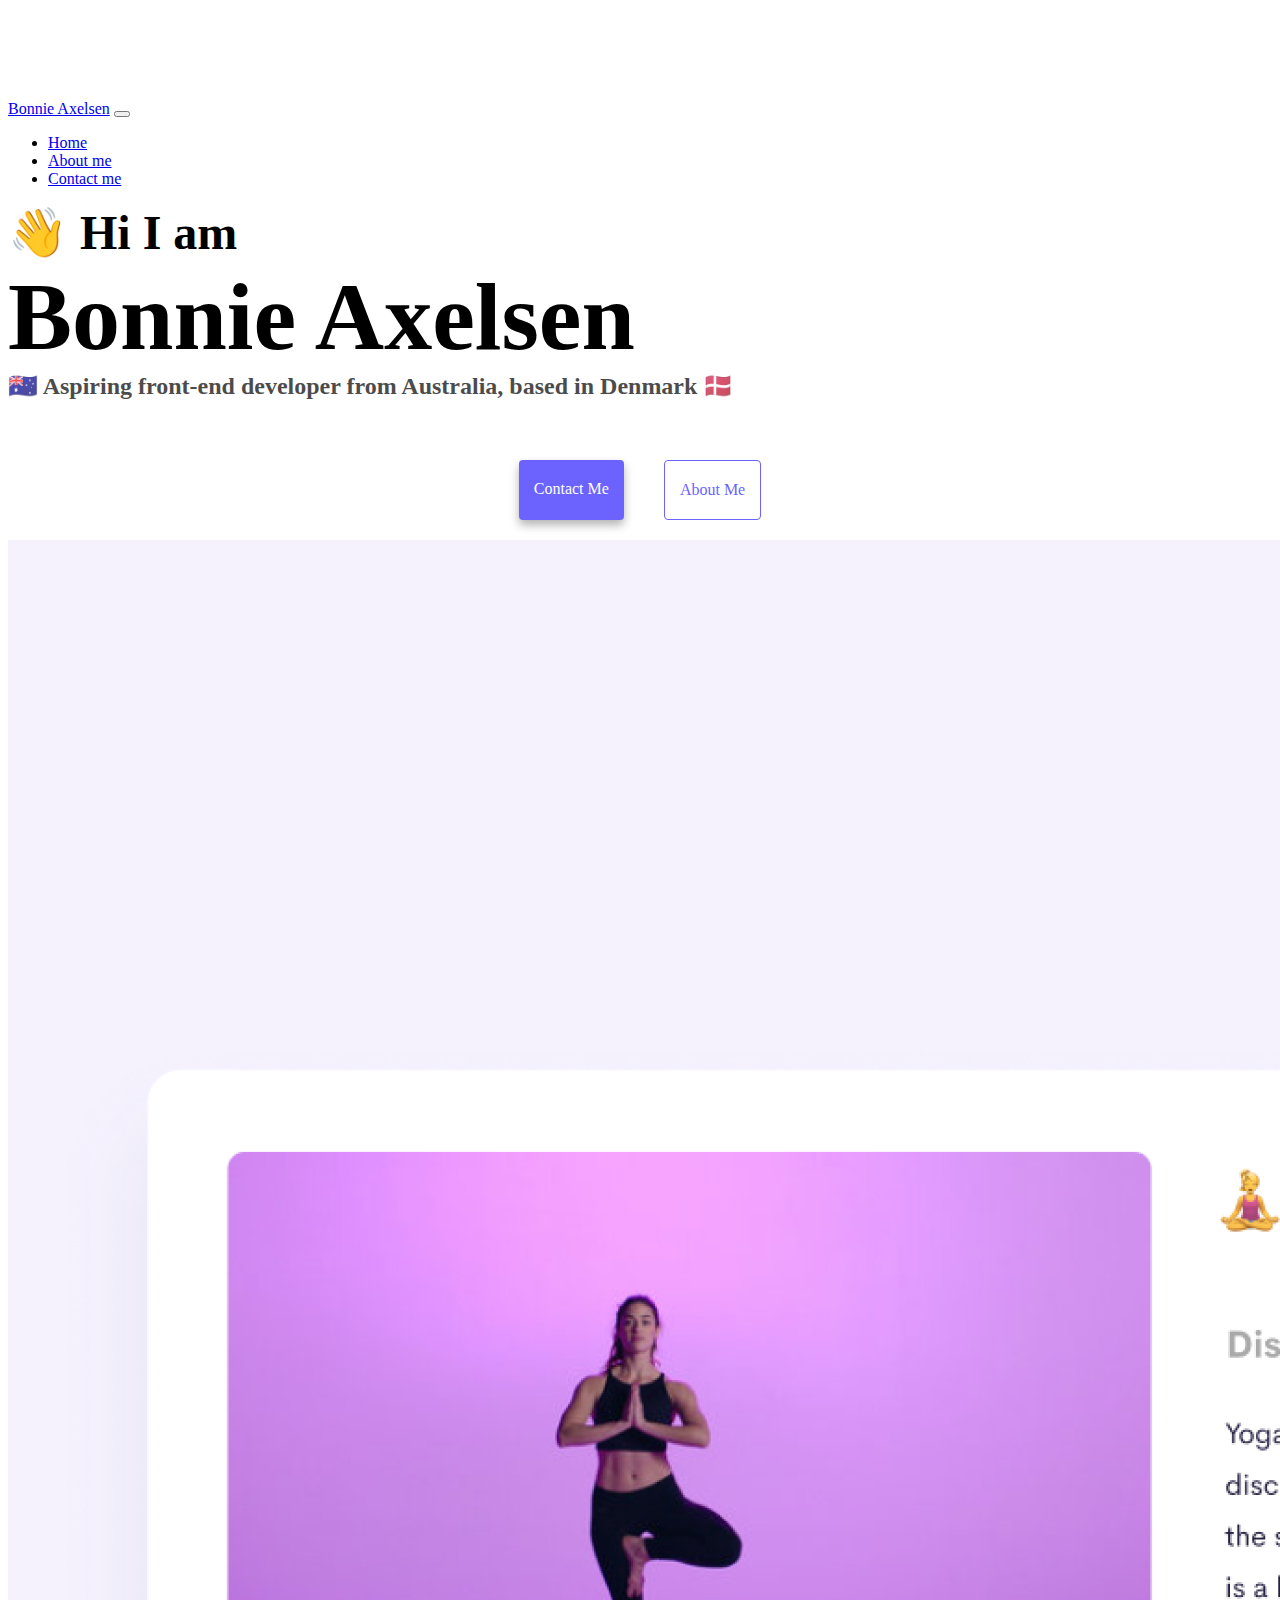
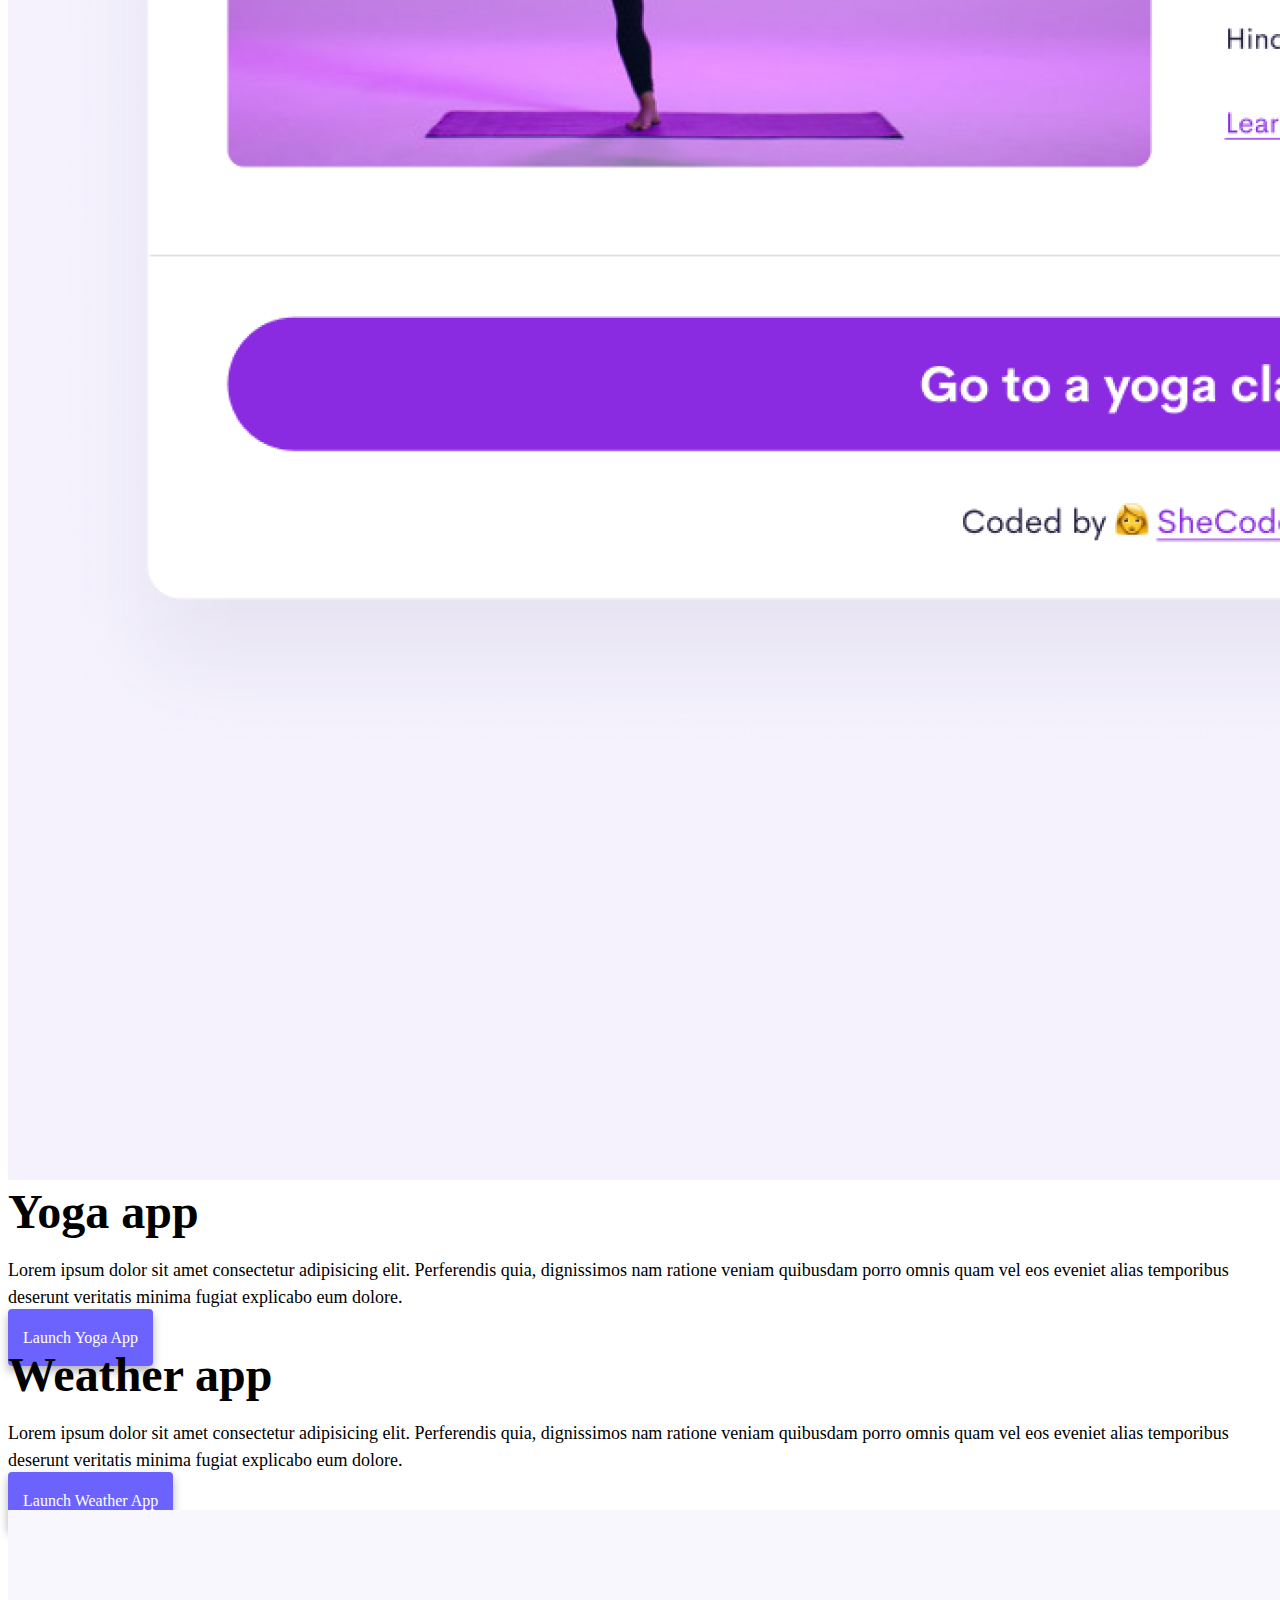
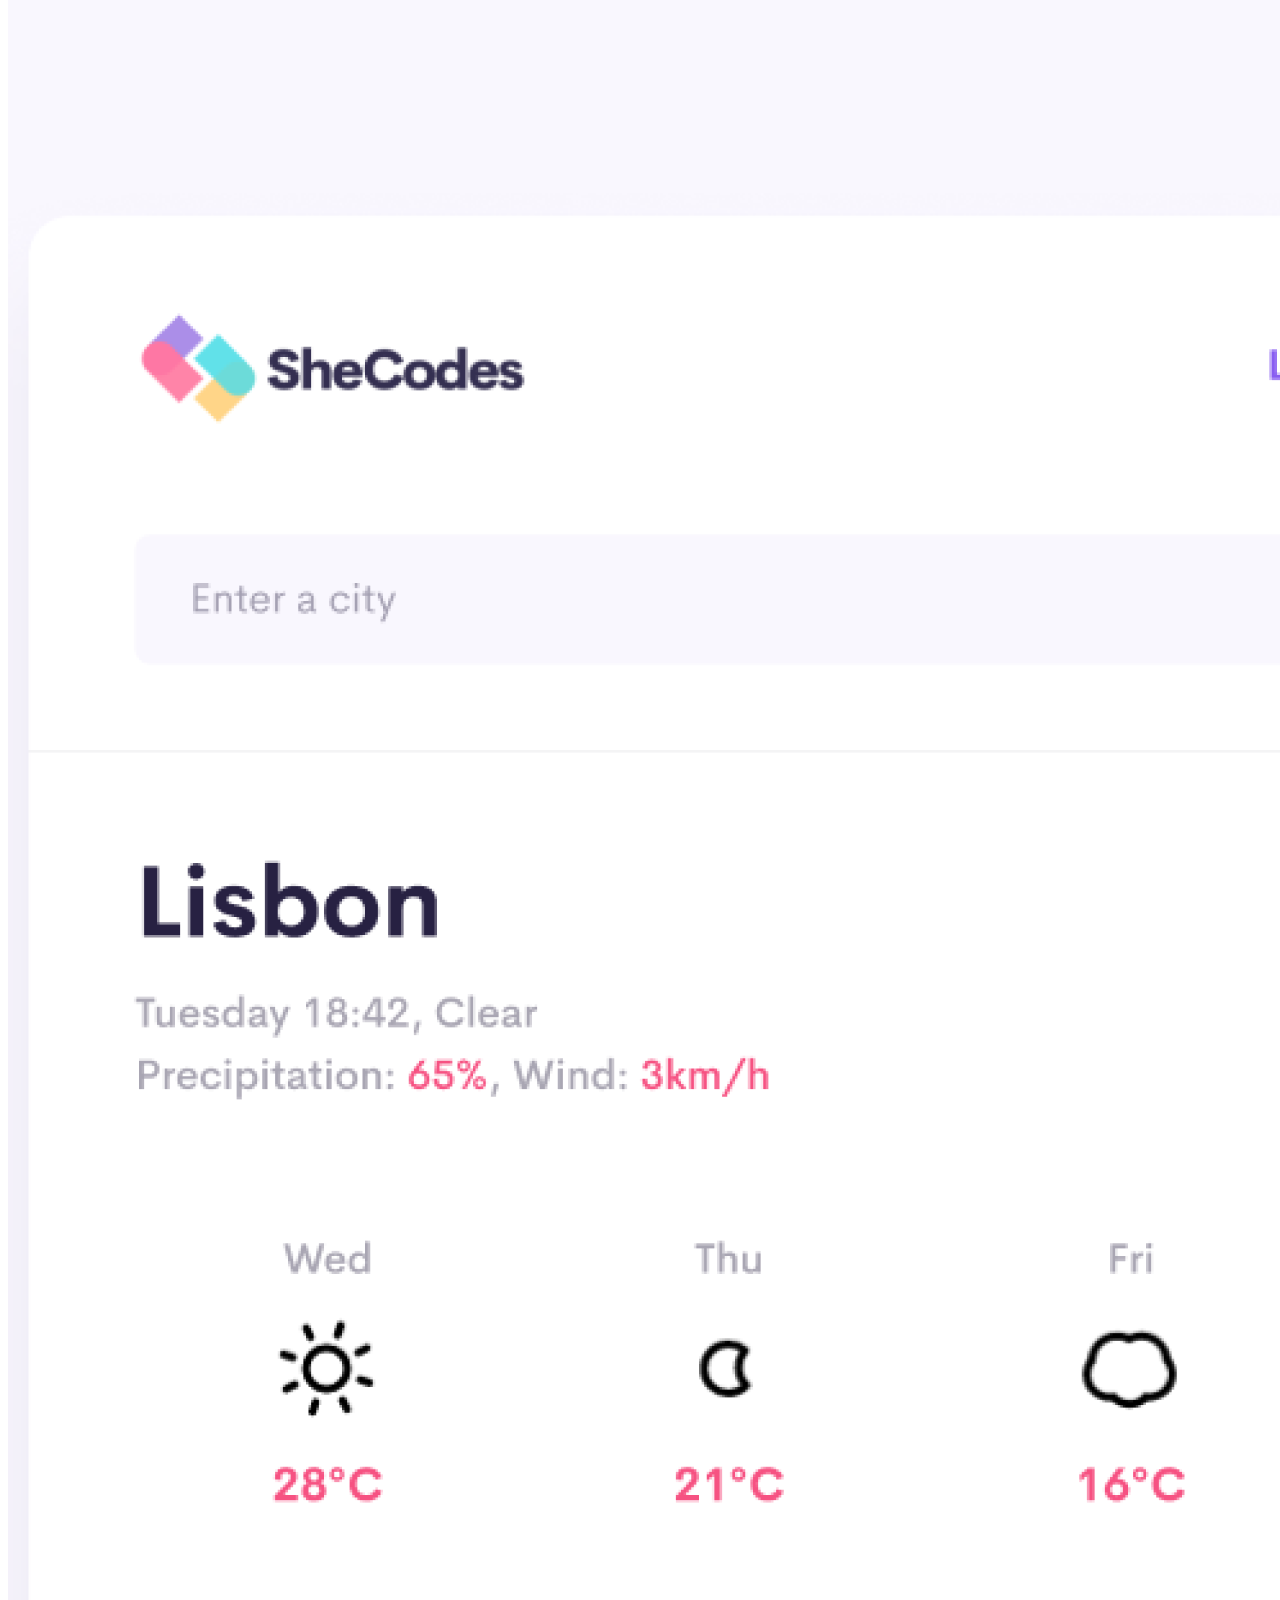
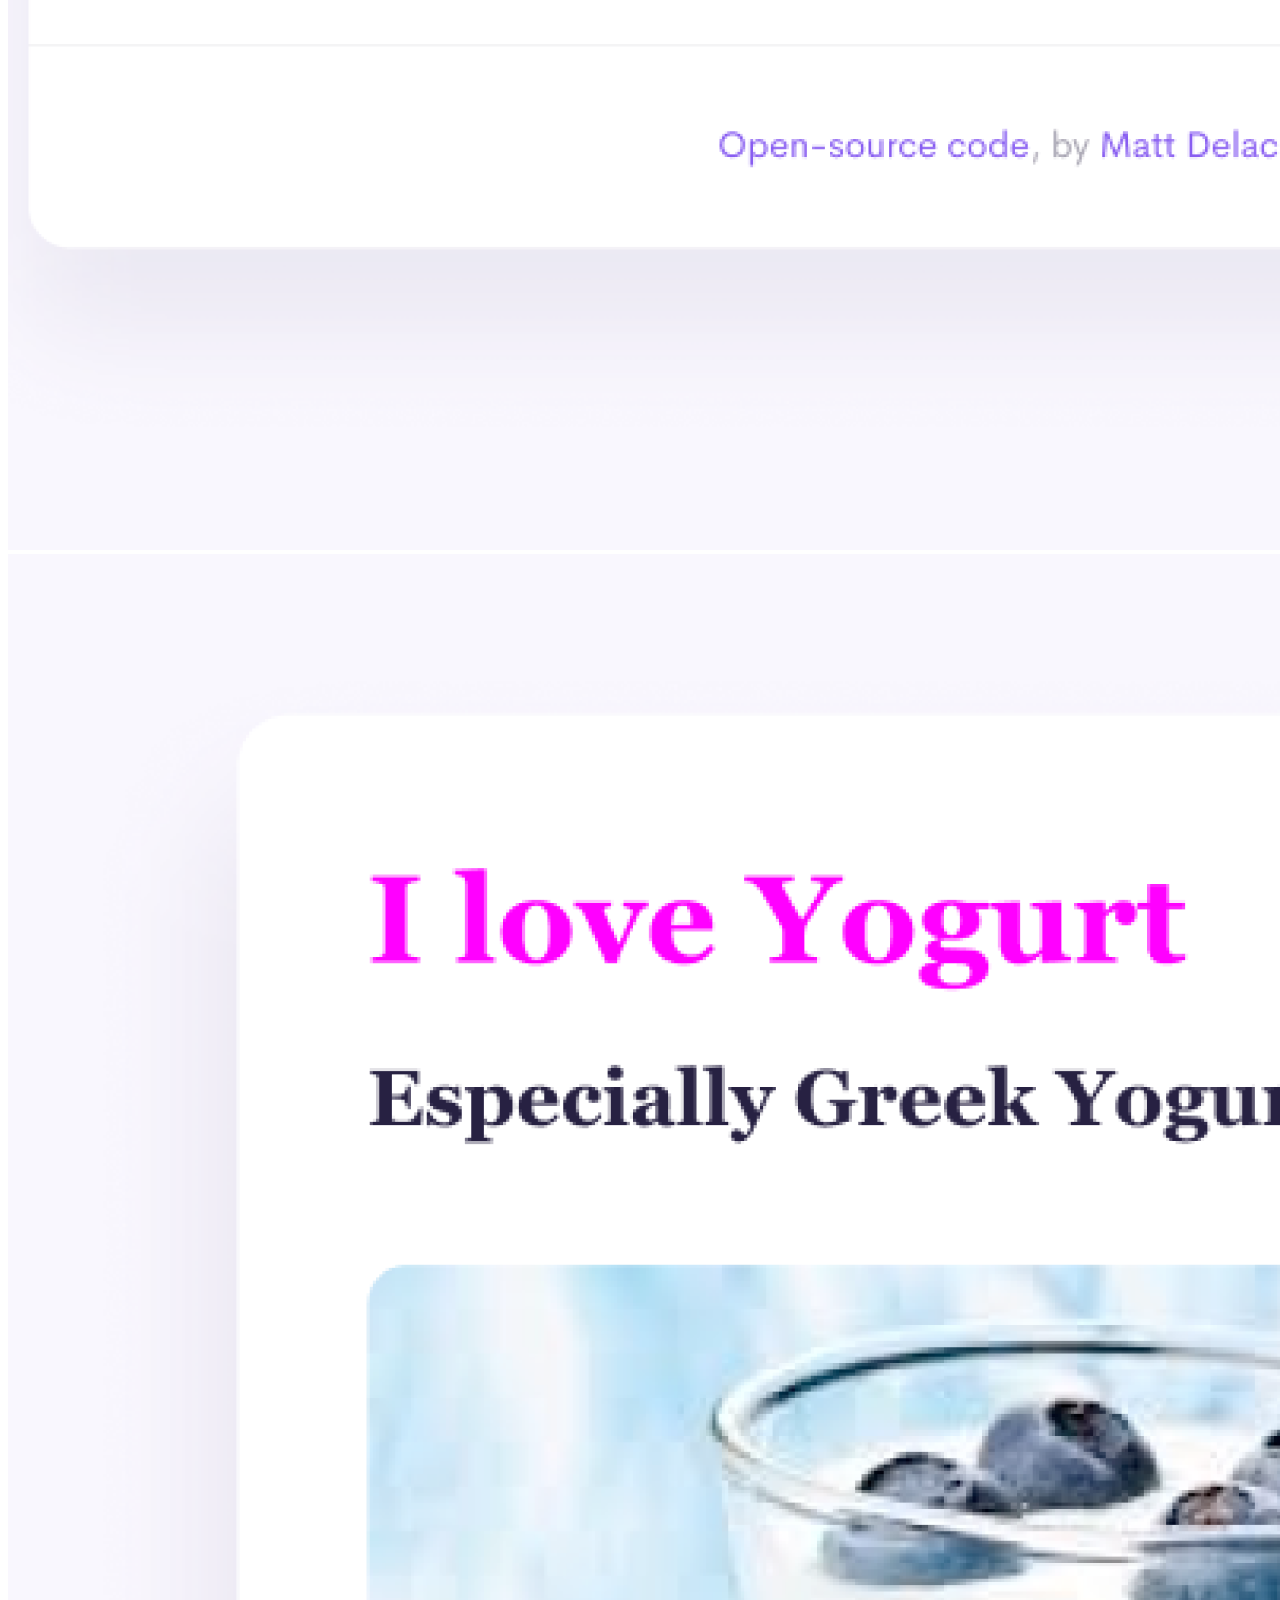
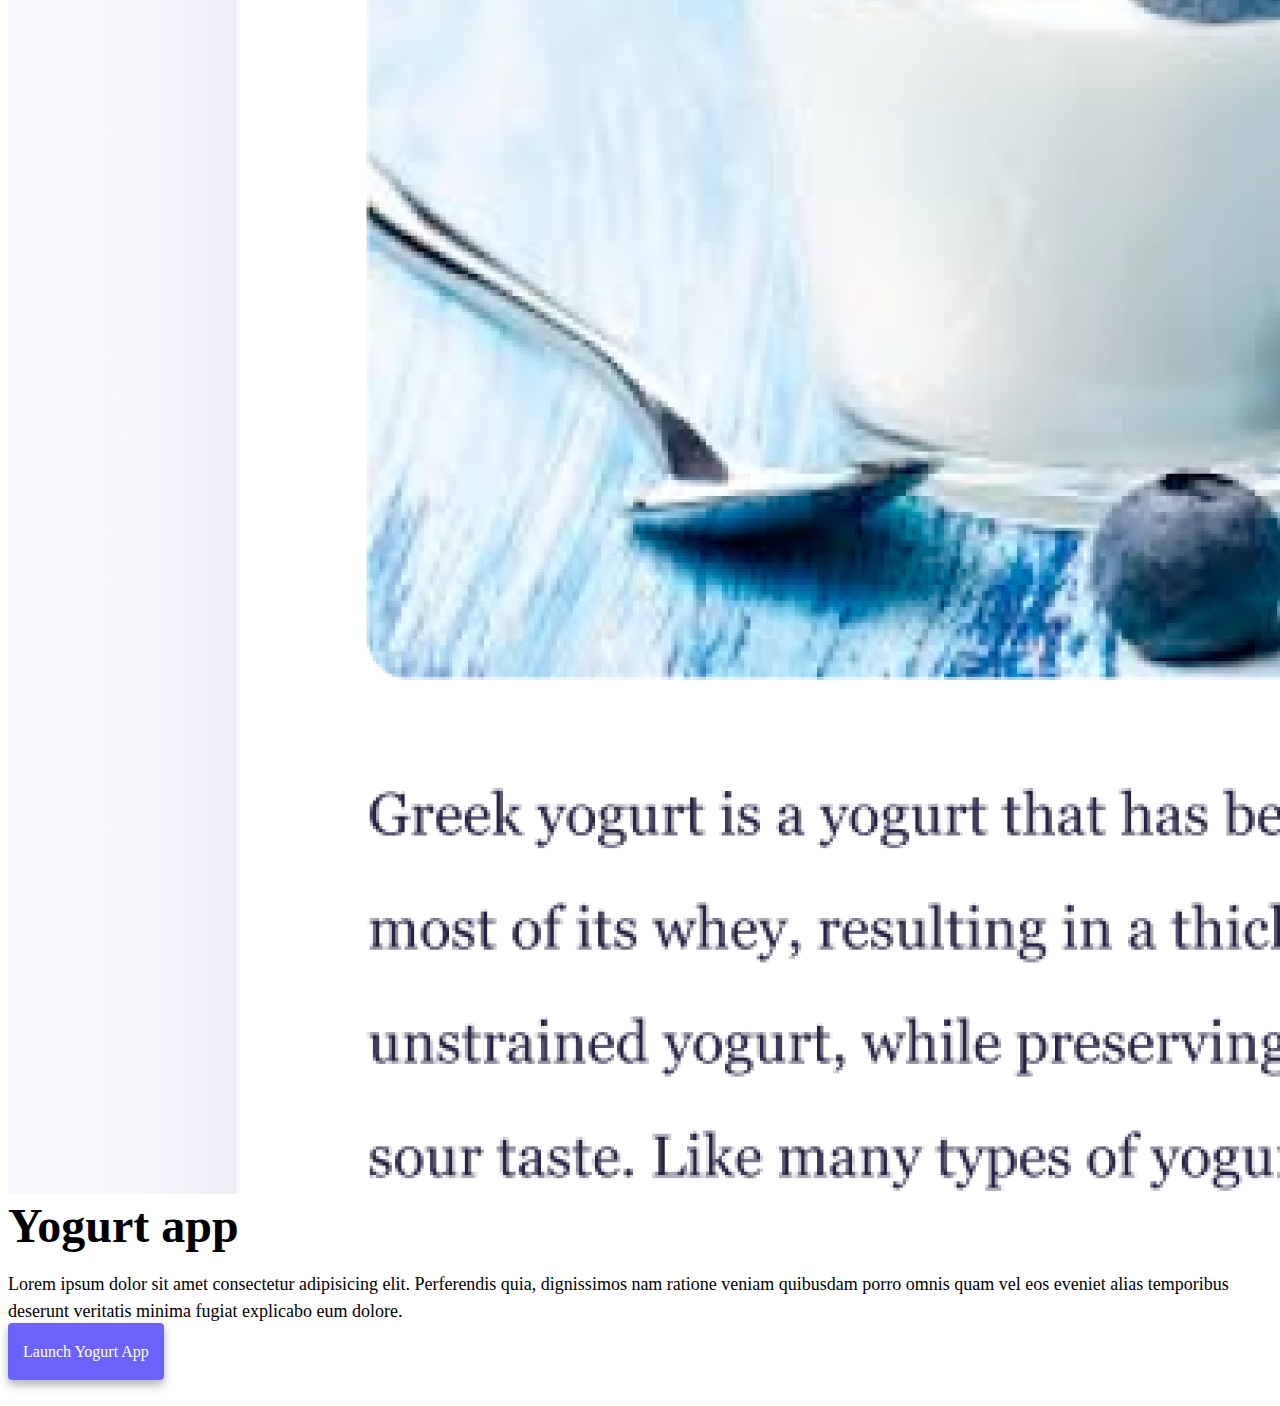
<file: index.html>
<!DOCTYPE html>
<html lang="en">

<head>
    <meta charset="UTF-8" />
    <meta http-equiv="X-UA-Compatible" content="IE=edge" />
    <meta name="viewport" content="width=device-width, initial-scale=1.0" />
    <meta name="description" content="Click here to see Advanced tools from SheCodes.io">
    <title>Bonnie Axelsen - Advanced tools homepage</title>
    <link href="https://cdn.jsdelivr.net/npm/bootstrap@5.1.3/dist/css/bootstrap.min.css" rel="stylesheet"
        integrity="sha384-1BmE4kWBq78iYhFldvKuhfTAU6auU8tT94WrHftjDbrCEXSU1oBoqyl2QvZ6jIW3" crossorigin="anonymous" />
    <script src="https://cdn.jsdelivr.net/npm/bootstrap@5.1.3/dist/js/bootstrap.bundle.min.js"
        integrity="sha384-ka7Sk0Gln4gmtz2MlQnikT1wXgYsOg+OMhuP+IlRH9sENBO0LRn5q+8nbTov4+1p"
        crossorigin="anonymous"></script>
    <link rel="stylesheet" href="/style.css" />
</head>

<body>
    <nav class="navbar navbar-expand-lg navbar-light bg-light fixed-top">
        <div class="container">
            <a class="navbar-brand" href="/">Bonnie Axelsen</a>
            <button class="navbar-toggler" type="button" data-bs-toggle="collapse" data-bs-target="#navbarNav"
                aria-controls="navbarNav" aria-expanded="false" aria-label="Toggle navigation">
                <span class="navbar-toggler-icon"></span>
            </button>
            <div class="collapse navbar-collapse" id="navbarNav">
                <ul class="navbar-nav">
                    <li class="nav-item">
                        <a class="nav-link active" aria-current="page" href="/">Home</a>
                    </li>
                    <li class="nav-item">
                        <a class="nav-link" href="/about.html">About me</a>
                    </li>
                    <li class="nav-item">
                        <a class="nav-link" href="/about.html#contact">Contact me</a>
                    </li>
                </ul>
            </div>
        </div>
    </nav>
    <h2 class="text-center">👋 Hi I am</h2>
    <h1 class="text-center">Bonnie Axelsen</h1>
    <h3 class="text-center">
        <span class="country-code">🇦🇺</span>
        Aspiring front-end developer from Australia, based in Denmark
        <span class="country-code">🇩🇰</span>
    </h3>
    <div class="navigation-links mb-5">
        <a href="/about.html#contact" class="primary-link">Contact me</a>
        <a href="/about.html" class="secondary-link">About me</a>
    </div>
    <div class="container">
        <div class="row">
            <div class="col-md-6">
                <img src="/images/yoga.png" class="img-fluid rounded d-none d-sm-block"
                    alt="yoga-page-acreenshot-Bonnie-Axelsen" />
            </div>
            <div class="col-md-6">
                <h2 class="mb-3">Yoga app</h2>
                <p>
                    Lorem ipsum dolor sit amet consectetur adipisicing elit. Perferendis
                    quia, dignissimos nam ratione veniam quibusdam porro omnis quam vel
                    eos eveniet alias temporibus deserunt veritatis minima fugiat
                    explicabo eum dolore.
                </p>
                <div class="mt-5">
                    <a href="#" class="primary-link project-link">Launch Yoga App</a>
                </div>
            </div>
        </div>
        <div class="row mt-5">
            <div class="col-md-6">
                <h2 class="mb-3">Weather app</h2>
                <p>
                    Lorem ipsum dolor sit amet consectetur adipisicing elit. Perferendis
                    quia, dignissimos nam ratione veniam quibusdam porro omnis quam vel
                    eos eveniet alias temporibus deserunt veritatis minima fugiat
                    explicabo eum dolore.
                </p>
                <div class="mt-5">
                    <a href="#" class="primary-link project-link">Launch Weather App</a>
                </div>
            </div>
            <div class="col-md-6">
                <img src="/images/weather.png" class="img-fluid rounded d-none d-sm-block"
                    alt="weather-app-acreenshot-Bonnie-Axelsen" />
            </div>
        </div>
        <div class="row mt-5">
            <div class="col-md-6">
                <img src="/images/yogurt.png" class="img-fluid rounded d-none d-sm-block"
                    alt="yoghurt-page-acreenshot-Bonnie-Axelsen" />
            </div>
            <div class="col-md-6">
                <h2 class="mb-3">Yogurt app</h2>
                <p>
                    Lorem ipsum dolor sit amet consectetur adipisicing elit. Perferendis
                    quia, dignissimos nam ratione veniam quibusdam porro omnis quam vel
                    eos eveniet alias temporibus deserunt veritatis minima fugiat
                    explicabo eum dolore.
                </p>
                <div class="mt-5">
                    <a href="#" class="primary-link project-link">Launch Yogurt App</a>
                </div>
            </div>
        </div>
        <footer></footer>
    </div>
</body>

</html>
</file>
<file: style.css>
:root {
  --primary-color: #6c63ff;
  --secondary-color: #f5f2fe;
  --box-shadow: 0 5px 10px rgba(0, 0, 0, 0.3);
}

body {
  margin-top: 100px;
}

h1,
h2,
h3 {
  margin: 0;
}

h1 {
  font-size: 96px;
}

h2 {
  font-size: 48px;
}

h3 {
  font-size: 24px;
  opacity: 0.7;
}

p {
  font-size: 18px;
  line-height: 1.5;
}

.country-code {
  color: var(--primary-color);
}

.navigation-links {
  display: flex;
  margin-top: 40px;
  justify-content: center;
}

.navigation-links a {
  margin: 20px;
}

.primary-link {
  border-radius: 4px;
  padding: 20px 15px;
  text-decoration: none;
  text-transform: capitalize;
  background: var(--primary-color);
  box-shadow: var(--box-shadow);
  color: white;
}

.secondary-link {
  border-radius: 4px;
  padding: 20px 15px;
  text-decoration: none;
  text-transform: capitalize;
  color: var(--primary-color);
  border: 1px solid var(--primary-color);
}

.homepage-link {
  color: var(--primary-color);
  text-align: center;
  display: block;
}

.about-paragraphs {
  margin: 30px 0;
}

.about-paragraphs p {
  margin: 10px;
}

.email-link {
  display: flex;
  justify-content: center;
  color: var(--primary-color);
  font-size: 28px;
  text-decoration: none;
}

.email-link:hover {
  text-decoration: underline;
}

footer {
  margin: 45px 0px;
}

@media (max-width: 576px) {
  h1 {
    font-size: 65px;
  }

  h2 {
    font-size: 28px;
    text-align: center;
  }

  h3 {
    margin: 15px;
    font-size: 20px;
    opacity: 0.7;
  }

  p {
    font-size: 13px;
    line-height: 1.5;
    text-align: center;
  }

  .navigation-links {
    margin: 0px;
  }

  .navigation-links a {
    margin: 15px 15px 0px;
  }

  .primary-link,
  .secondary-link {
    font-size: 11.5px;
    padding: 15px;
  }

  .project-link {
    display: block;
    text-align: center;
    margin: 0 100px;
  }

  .email-link {
    font-size: 15px;
  }
}
</file>
